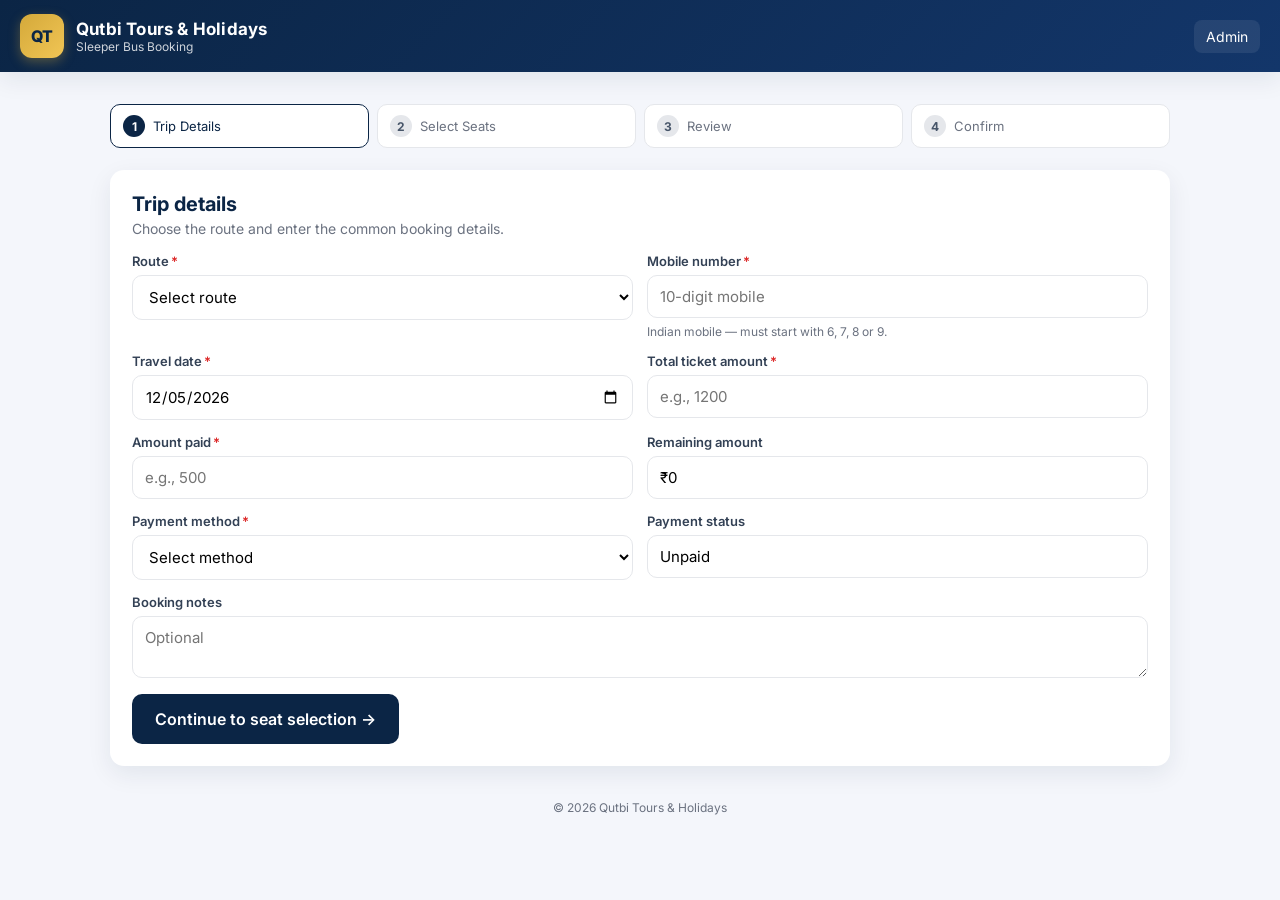
<file: index.html>
<!doctype html>
<html lang="en">
<head>
  <meta charset="utf-8">
  <meta name="viewport" content="width=device-width, initial-scale=1">
  <title>Qutbi Tours &amp; Holidays — Sleeper Bus Booking</title>
  <link rel="preconnect" href="https://fonts.googleapis.com">
  <link rel="preconnect" href="https://fonts.gstatic.com" crossorigin>
  <link href="https://fonts.googleapis.com/css2?family=Inter:wght@400;500;600;700&family=JetBrains+Mono:wght@500&display=swap" rel="stylesheet">
  <link rel="stylesheet" href="assets/css/styles.css">
</head>
<body>
  <header class="topbar no-print">
    <div class="brand">
      <div class="brand-logo">QT</div>
      <div>
        <div class="brand-name">Qutbi Tours &amp; Holidays</div>
        <div class="brand-sub">Sleeper Bus Booking</div>
      </div>
    </div>
    <div class="top-actions">
      <a href="admin.html">Admin</a>
    </div>
  </header>

  <main class="container">

    <div class="stepper no-print">
      <div class="step active" data-step="1"><div class="num">1</div>Trip Details</div>
      <div class="step" data-step="2"><div class="num">2</div>Select Seats</div>
      <div class="step" data-step="3"><div class="num">3</div>Review</div>
      <div class="step" data-step="4"><div class="num">4</div>Confirm</div>
    </div>

    <!-- STEP 1: Trip details -->
    <section class="card" id="section-1">
      <h2>Trip details</h2>
      <div class="subtitle">Choose the route and enter the common booking details.</div>

      <div class="form-grid">
        <div class="field" id="f-route">
          <label>Route<span class="req">*</span></label>
          <select id="route">
            <option value="">Select route</option>
            <option value="NASHIK_SURAT">Nashik to Surat</option>
            <option value="INDORE_SURAT">Indore to Surat</option>
          </select>
          <div class="error">Choose a route.</div>
        </div>
        <div class="field" id="f-nagar" style="display:none">
          <label>Boarding Nagar<span class="req">*</span></label>
          <select id="boardingNagar">
            <option value="">Select Nagar</option>
            <option>Ammar Nagar</option>
            <option>Nurai Nagar</option>
            <option>Saify Nagar</option>
          </select>
          <div class="error">Choose the boarding Nagar.</div>
        </div>
        <div class="field" id="f-mobile">
          <label>Mobile number<span class="req">*</span></label>
          <input type="tel" id="mobile" placeholder="10-digit mobile" inputmode="numeric" maxlength="10">
          <div class="hint">Indian mobile — must start with 6, 7, 8 or 9.</div>
          <div class="error">Enter a valid 10-digit mobile.</div>
        </div>
        <div class="field" id="f-date">
          <label>Travel date<span class="req">*</span></label>
          <input type="date" id="travelDate">
          <div class="error">Choose a valid travel date.</div>
        </div>
        <div class="field" id="f-total">
          <label>Total ticket amount<span class="req">*</span></label>
          <input type="number" id="totalAmount" min="0" step="1" placeholder="e.g., 1200">
          <div class="error">Enter total amount.</div>
        </div>
        <div class="field" id="f-paid">
          <label>Amount paid<span class="req">*</span></label>
          <input type="number" id="amountPaid" min="0" step="1" placeholder="e.g., 500">
          <div class="error">Amount paid cannot exceed total.</div>
        </div>
        <div class="field">
          <label>Remaining amount</label>
          <input type="text" id="remainingAmount" readonly>
        </div>
        <div class="field" id="f-method">
          <label>Payment method<span class="req">*</span></label>
          <select id="paymentMethod">
            <option value="">Select method</option>
            <option>Cash</option><option>UPI</option>
            <option>Bank Transfer</option><option>Other</option>
          </select>
          <div class="error">Choose a payment method.</div>
        </div>
        <div class="field">
          <label>Payment status</label>
          <input type="text" id="paymentStatus" readonly>
        </div>
        <div class="field" style="grid-column:1/-1">
          <label>Booking notes</label>
          <textarea id="notes" rows="2" placeholder="Optional"></textarea>
        </div>
      </div>

      <div class="btn-row">
        <button class="btn btn-primary btn-lg" id="btn-to-step-2">Continue to seat selection →</button>
      </div>
    </section>

    <!-- STEP 2: Seat select -->
    <section class="card" id="section-2" style="display:none">
      <h2>Select sleeper seats</h2>
      <div class="subtitle">Select one or more available seats for <span id="seatDateLabel">—</span>. Then enter one passenger name for every selected seat.</div>

      <div class="deck-switch">
        <button class="btn btn-outline" id="btn-lower" data-deck="Lower">Lower Sleeper</button>
        <button class="btn btn-outline" id="btn-upper" data-deck="Upper">Upper Sleeper</button>
      </div>

      <div class="legend">
        <span class="chip"><span class="dot avail"></span>Available</span>
        <span class="chip"><span class="dot selected"></span>Selected</span>
        <span class="chip"><span class="dot booked"></span>Booked</span>
        <span class="chip"><span class="dot temp"></span>Unavailable</span>
      </div>

      <div class="bus-frame">
        <div class="bus-grid" id="busGrid">
          <div style="grid-column:1/-1;text-align:center;color:#6b7280;padding:20px">
            Choose <b>Lower Sleeper</b> or <b>Upper Sleeper</b> to view seats.
          </div>
        </div>
      </div>

      <div id="seatSummary" style="display:none;margin-top:14px" class="summary">
        <div class="row"><span class="k">Selected seats</span><span class="v" id="ss-seat"></span></div>
        <div class="row"><span class="k">Seat count</span><span class="v" id="ss-count"></span></div>
        <div class="row"><span class="k">Travel date</span><span class="v" id="ss-date"></span></div>
      </div>

      <div id="passengerNamesCard" class="passenger-card" style="display:none">
        <h3>Passenger names</h3>
        <div class="hint">Enter the passenger travelling on each selected seat.</div>
        <div id="passengerNameFields" class="passenger-name-grid"></div>
      </div>

      <div class="btn-row">
        <button class="btn btn-ghost" id="btn-back-1">← Back</button>
        <button class="btn btn-primary btn-lg" id="btn-to-step-3" disabled>Review booking →</button>
      </div>
    </section>

    <!-- STEP 3: Review -->
    <section class="card" id="section-3" style="display:none">
      <h2>Review booking</h2>
      <div class="subtitle">Double-check every detail before confirming.</div>

      <div class="summary" id="reviewPanel"></div>

      <div class="btn-row">
        <button class="btn btn-ghost" id="btn-edit">← Edit details</button>
        <button class="btn btn-gold btn-lg" id="btn-confirm">Confirm booking ✓</button>
      </div>
    </section>

    <!-- STEP 4: Success -->
    <section class="card" id="section-4" style="display:none">
      <div class="success">
        <div class="check">✓</div>
        <h2>Booking Confirmed Successfully!</h2>
        <p>Your booking has been saved.</p>
      </div>

      <div style="margin-top:18px" id="confirmPanel"></div>

      <div class="btn-row no-print">
        <button class="btn btn-primary" id="btn-print">🖨️ Print Booking</button>
        <button class="btn btn-outline" id="btn-download">⬇️ Download Ticket</button>
        <button class="btn btn-gold" id="btn-new">+ Make New Booking</button>
        <a class="btn btn-outline" href="admin.html">View All Bookings</a>
        <a class="btn btn-outline" id="btn-whatsapp" target="_blank" rel="noopener">💬 Share on WhatsApp</a>
      </div>
    </section>

    <div class="footer-note no-print">© <span id="year"></span> Qutbi Tours &amp; Holidays</div>
  </main>

  <script src="assets/js/config.js"></script>
  <script src="assets/js/common.js"></script>
  <script src="assets/js/booking.js"></script>
</body>
</html>
</file>
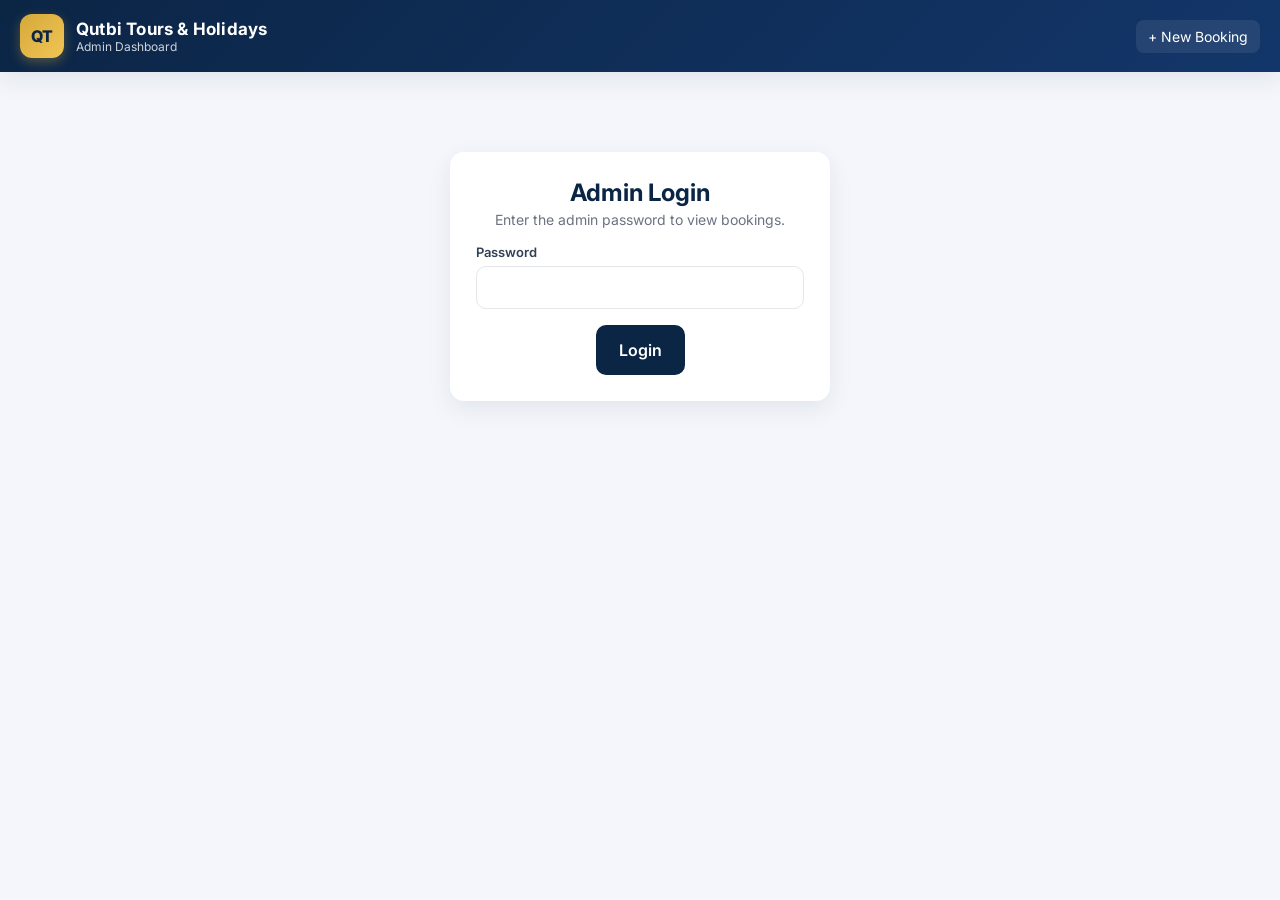
<file: admin.html>
<!doctype html>
<html lang="en">
<head>
  <meta charset="utf-8">
  <meta name="viewport" content="width=device-width, initial-scale=1">
  <title>Admin — Qutbi Tours &amp; Holidays</title>
  <link rel="preconnect" href="https://fonts.googleapis.com">
  <link rel="preconnect" href="https://fonts.gstatic.com" crossorigin>
  <link href="https://fonts.googleapis.com/css2?family=Inter:wght@400;500;600;700&family=JetBrains+Mono:wght@500&display=swap" rel="stylesheet">
  <link rel="stylesheet" href="assets/css/styles.css">
</head>
<body>
  <header class="topbar no-print">
    <div class="brand">
      <div class="brand-logo">QT</div>
      <div>
        <div class="brand-name">Qutbi Tours &amp; Holidays</div>
        <div class="brand-sub">Admin Dashboard</div>
      </div>
    </div>
    <div class="top-actions">
      <a href="index.html">+ New Booking</a>
      <a href="#" id="logoutLink" style="display:none">Logout</a>
    </div>
  </header>

  <main class="container">

    <!-- Login gate -->
    <section id="loginGate" class="login-wrap">
      <h2>Admin Login</h2>
      <p>Enter the admin password to view bookings.</p>
      <div class="field">
        <label>Password</label>
        <input type="password" id="password" autocomplete="current-password">
        <div class="error" id="loginErr" style="display:none">Wrong password.</div>
      </div>
      <div class="btn-row" style="justify-content:center">
        <button class="btn btn-primary btn-lg" id="btnLogin">Login</button>
      </div>
    </section>

    <!-- Dashboard -->
    <section id="dashboard" style="display:none">

      <!-- Stats -->
      <div class="stats" style="margin-bottom:14px">
        <div class="stat"><div class="lbl">Total bookings</div><div class="val" id="s-total">0</div><div class="sub" id="s-total-sub">All-time confirmed + cancelled</div></div>
        <div class="stat"><div class="lbl">Today's bookings</div><div class="val" id="s-today">0</div><div class="sub">Booked today</div></div>
        <div class="stat"><div class="lbl">Upcoming trips</div><div class="val" id="s-upcoming">0</div><div class="sub">Travel date ≥ today</div></div>
        <div class="stat"><div class="lbl">Booked seats (upcoming)</div><div class="val" id="s-booked-seats">0</div><div class="sub" id="s-avail-seats">Available: —</div></div>
        <div class="stat"><div class="lbl">Total amount</div><div class="val" id="s-amount">₹0</div><div class="sub">Confirmed bookings</div></div>
        <div class="stat"><div class="lbl">Amount received</div><div class="val" id="s-received">₹0</div><div class="sub">Paid so far</div></div>
        <div class="stat"><div class="lbl">Remaining payment</div><div class="val" id="s-remaining">₹0</div><div class="sub">Outstanding</div></div>
        <div class="stat"><div class="lbl">Cancelled</div><div class="val" id="s-cancelled">0</div><div class="sub">Not deleted, status only</div></div>
      </div>

      <!-- Filters -->
      <div class="card">
        <h2 style="margin-bottom:10px">All Bookings</h2>
        <div class="filters">
          <input type="text" id="fName" placeholder="Passenger name…">
          <input type="text" id="fMobile" placeholder="Mobile number…">
          <input type="text" id="fId" placeholder="Booking ID…">
          <input type="date" id="fDate" title="Travel date">
          <select id="fRoute">
            <option value="">All routes</option>
            <option value="NASHIK_SURAT">Nashik to Surat</option>
            <option value="INDORE_SURAT">Indore to Surat</option>
          </select>
          <input type="text" id="fSeat" placeholder="Seat number…">
          <select id="fSleeper">
            <option value="">All sleeper types</option>
            <option>Lower</option><option>Upper</option>
          </select>
          <select id="fPay">
            <option value="">All payment status</option>
            <option>Fully Paid</option><option>Partially Paid</option><option>Unpaid</option>
          </select>
          <select id="fStatus">
            <option value="">All booking status</option>
            <option>Confirmed</option><option>Cancelled</option>
          </select>
        </div>
        <div class="btn-row" style="margin:0 0 12px">
          <button class="btn btn-ghost" id="btnClear">Clear filters</button>
          <button class="btn btn-outline" id="btnRefresh">↻ Refresh</button>
          <button class="btn btn-outline" id="btnExport">⬇️ Export CSV</button>
          <a class="btn btn-gold" href="index.html">+ Add new booking</a>
        </div>

        <div class="table-wrap">
          <table class="data" id="tbl">
            <thead>
              <tr>
                <th>Booking ID</th>
                <th>Passenger</th>
                <th>Mobile</th>
                <th>Route</th>
                <th>Travel</th>
                <th>Seat</th>
                <th>Type</th>
                <th>Total</th>
                <th>Paid</th>
                <th>Bal.</th>
                <th>Payment</th>
                <th>Status</th>
                <th>Actions</th>
              </tr>
            </thead>
            <tbody id="tbody">
              <tr><td colspan="13" style="text-align:center;color:#6b7280;padding:26px">Loading…</td></tr>
            </tbody>
          </table>
        </div>
        <div id="rowCount" style="margin-top:10px;color:#6b7280;font-size:13px"></div>
      </div>
    </section>
  </main>

  <!-- Booking detail / edit modal -->
  <div class="modal" id="editModal">
    <div class="dlg">
      <button class="close" id="editClose">×</button>
      <h3 id="editTitle">Edit booking</h3>
      <div id="editBody"></div>
    </div>
  </div>

  <script src="assets/js/config.js"></script>
  <script src="assets/js/common.js"></script>
  <script src="assets/js/admin.js"></script>
</body>
</html>
</file>
<file: assets/css/styles.css>
/* Qutbi Tours & Holidays — shared styles
   Palette: Dark Blue #0B2545, White #FFFFFF, Gold #D4A93A
*/

:root{
  --navy:#0B2545;
  --navy-2:#13366A;
  --navy-3:#1B4A93;
  --gold:#D4A93A;
  --gold-2:#F1C555;
  --white:#FFFFFF;
  --bg:#F4F6FB;
  --ink:#1a2233;
  --muted:#6b7280;
  --line:#e5e7eb;
  --ok:#16a34a;
  --warn:#f59e0b;
  --err:#dc2626;
  --shadow:0 8px 24px rgba(11,37,69,.08);
  --radius:14px;
}

*{box-sizing:border-box}
html,body{margin:0;padding:0;font-family:'Inter',system-ui,-apple-system,'Segoe UI',Roboto,sans-serif;color:var(--ink);background:var(--bg);-webkit-font-smoothing:antialiased}
a{color:var(--navy-3);text-decoration:none}
a:hover{text-decoration:underline}
img{max-width:100%}

/* ---------- Header ---------- */
.topbar{
  background:linear-gradient(135deg,var(--navy) 0%,var(--navy-2) 100%);
  color:var(--white);
  padding:14px 20px;
  display:flex;align-items:center;justify-content:space-between;
  box-shadow:var(--shadow);
  position:sticky;top:0;z-index:20;
}
.brand{display:flex;align-items:center;gap:12px}
.brand-logo{
  width:44px;height:44px;border-radius:12px;
  background:linear-gradient(135deg,var(--gold) 0%,var(--gold-2) 100%);
  display:grid;place-items:center;color:var(--navy);font-weight:800;
  box-shadow:0 4px 12px rgba(212,169,58,.35);
}
.brand-name{font-weight:700;font-size:17px;letter-spacing:.2px}
.brand-sub{font-size:12px;opacity:.8}
.top-actions{display:flex;gap:8px}
.top-actions a{color:#fff;padding:8px 12px;border-radius:8px;background:rgba(255,255,255,.08);font-size:14px}
.top-actions a:hover{background:rgba(255,255,255,.16);text-decoration:none}

/* ---------- Layout ---------- */
.container{max-width:1100px;margin:0 auto;padding:20px}
.card{background:#fff;border-radius:var(--radius);box-shadow:var(--shadow);padding:22px;margin-bottom:18px}
.card h2{margin:0 0 4px;color:var(--navy);font-size:20px}
.card .subtitle{color:var(--muted);font-size:14px;margin-bottom:16px}

/* Stepper */
.stepper{display:flex;gap:8px;margin:12px 0 22px;flex-wrap:wrap}
.step{
  flex:1 1 140px;min-width:120px;
  background:#fff;border-radius:10px;padding:10px 12px;
  border:1px solid var(--line);color:var(--muted);font-size:13px;
  display:flex;align-items:center;gap:8px;
}
.step .num{width:22px;height:22px;border-radius:50%;background:#e5e7eb;color:#475569;display:grid;place-items:center;font-size:12px;font-weight:700}
.step.active{border-color:var(--navy);color:var(--navy);background:#fff}
.step.active .num{background:var(--navy);color:#fff}
.step.done{border-color:var(--gold);color:var(--navy)}
.step.done .num{background:var(--gold);color:var(--navy)}

/* Forms */
.form-grid{display:grid;grid-template-columns:repeat(2,1fr);gap:14px}
@media (max-width:640px){.form-grid{grid-template-columns:1fr}}
.field{display:flex;flex-direction:column;gap:6px}
.field label{font-size:13px;font-weight:600;color:#334155}
.field .req{color:var(--err);margin-left:2px}
.field input, .field select, .field textarea{
  padding:11px 12px;border:1px solid var(--line);border-radius:10px;
  font-size:15px;background:#fff;transition:border-color .15s,box-shadow .15s;font-family:inherit;
}
.field input:focus, .field select:focus, .field textarea:focus{
  outline:none;border-color:var(--navy-3);box-shadow:0 0 0 3px rgba(27,74,147,.15);
}
.field .hint{font-size:12px;color:var(--muted)}
.field .error{font-size:12px;color:var(--err);display:none}
.field.invalid input, .field.invalid select{border-color:var(--err)}
.field.invalid .error{display:block}

/* Buttons */
.btn{
  display:inline-flex;align-items:center;justify-content:center;gap:8px;
  padding:12px 18px;border-radius:10px;font-weight:600;cursor:pointer;
  border:1px solid transparent;font-size:15px;transition:transform .05s,box-shadow .15s,background .15s;
  font-family:inherit;
}
.btn:active{transform:translateY(1px)}
.btn-primary{background:var(--navy);color:#fff}
.btn-primary:hover{background:var(--navy-2)}
.btn-gold{background:linear-gradient(135deg,var(--gold),var(--gold-2));color:var(--navy)}
.btn-gold:hover{filter:brightness(1.05)}
.btn-outline{background:#fff;color:var(--navy);border-color:var(--navy)}
.btn-outline:hover{background:#f4f6fb}
.btn-danger{background:var(--err);color:#fff}
.btn-danger:hover{background:#b91c1c}
.btn-ghost{background:transparent;color:var(--navy);border-color:var(--line)}
.btn-ghost:hover{background:#f4f6fb}
.btn-lg{padding:14px 22px;font-size:16px}
.btn:disabled{opacity:.55;cursor:not-allowed}
.btn-row{display:flex;gap:10px;flex-wrap:wrap;margin-top:16px}

/* Summary panel */
.summary{background:#f8fafc;border:1px dashed #cbd5e1;border-radius:10px;padding:14px}
.summary .row{display:flex;justify-content:space-between;padding:6px 0;border-bottom:1px dashed #e2e8f0;font-size:14px}
.summary .row:last-child{border-bottom:0}
.summary .k{color:var(--muted)}
.summary .v{font-weight:600;color:var(--ink);text-align:right}

/* Bus layout */
.deck-switch{display:flex;gap:8px;margin-bottom:14px;flex-wrap:wrap}
.deck-switch .btn{flex:1 1 160px}
.legend{display:flex;flex-wrap:wrap;gap:10px;margin-bottom:12px;font-size:12px;color:#475569}
.legend .chip{display:inline-flex;align-items:center;gap:6px;padding:4px 10px;border-radius:20px;background:#fff;border:1px solid var(--line)}
.dot{width:10px;height:10px;border-radius:50%}
.dot.avail{background:#16a34a}
.dot.selected{background:#2563eb}
.dot.booked{background:#dc2626}
.dot.temp{background:#9ca3af}

.bus-frame{
  border:2px solid var(--navy);border-radius:22px;padding:16px;background:#fff;
  position:relative;overflow:hidden;
}
.bus-frame::before{
  content:'← Front';position:absolute;top:6px;left:14px;font-size:11px;color:var(--muted);
}
.bus-frame::after{
  content:'Back →';position:absolute;bottom:6px;right:14px;font-size:11px;color:var(--muted);
}
.bus-grid{
  display:grid;grid-template-columns:repeat(6,1fr);gap:10px;margin:22px 0;
}
@media (max-width:520px){.bus-grid{grid-template-columns:repeat(3,1fr)}}

.seat{
  position:relative;aspect-ratio:2/1.1;border-radius:10px 10px 14px 14px;
  border:2px solid transparent;display:flex;flex-direction:column;justify-content:space-between;padding:6px 8px;
  cursor:pointer;user-select:none;transition:transform .1s,box-shadow .15s;
  font-size:12px;
}
.seat .no{font-weight:700}
.seat .who{font-size:10px;opacity:.85;line-height:1.15;overflow:hidden;text-overflow:ellipsis;white-space:nowrap}
.seat.avail  { background:#dcfce7;color:#166534;border-color:#16a34a }
.seat.avail:hover{transform:translateY(-1px);box-shadow:0 6px 14px rgba(22,163,74,.25)}
.seat.selected{ background:#dbeafe;color:#1e3a8a;border-color:#2563eb;box-shadow:0 0 0 3px rgba(37,99,235,.2)}
.seat.booked { background:#fee2e2;color:#991b1b;border-color:#dc2626;cursor:not-allowed}
.seat.temp   { background:#e5e7eb;color:#374151;border-color:#9ca3af;cursor:not-allowed}

.passenger-card{margin-top:14px;padding:16px;border:1px solid var(--line);border-radius:12px;background:#fff}
.passenger-card h3{margin:0 0 4px;color:var(--navy);font-size:17px}
.passenger-card .hint{font-size:12px;color:var(--muted);margin-bottom:12px}
.passenger-name-grid{display:grid;grid-template-columns:repeat(2,1fr);gap:10px}
@media (max-width:640px){.passenger-name-grid{grid-template-columns:1fr}}
.passenger-seat-field{display:flex;align-items:center;gap:10px;padding:10px;border:1px solid var(--line);border-radius:10px;background:#f8fafc}
.passenger-seat-field .seat-tag{min-width:46px;font-weight:800;color:var(--navy)}
.passenger-seat-field input{width:100%;padding:10px 11px;border:1px solid var(--line);border-radius:8px;font:inherit;background:#fff}
.passenger-seat-field.invalid{border-color:var(--err);background:#fff7f7}

/* Status pills */
.pill{display:inline-block;padding:3px 10px;border-radius:20px;font-size:12px;font-weight:600}
.pill.ok{background:#dcfce7;color:#166534}
.pill.warn{background:#fef3c7;color:#92400e}
.pill.err{background:#fee2e2;color:#991b1b}
.pill.mut{background:#e5e7eb;color:#374151}
.pill.info{background:#dbeafe;color:#1e3a8a}

/* Toast */
.toast-wrap{position:fixed;top:16px;right:16px;z-index:100;display:flex;flex-direction:column;gap:8px}
.toast{background:#0f172a;color:#fff;padding:12px 14px;border-radius:10px;box-shadow:var(--shadow);font-size:14px;min-width:220px;max-width:340px}
.toast.ok{background:#166534}
.toast.err{background:#991b1b}
.toast.warn{background:#92400e}

/* Loading */
.spinner{
  width:16px;height:16px;border-radius:50%;
  border:2px solid rgba(255,255,255,.35);border-top-color:#fff;
  animation:spin .8s linear infinite;
}
.btn-outline .spinner, .btn-ghost .spinner{border:2px solid rgba(11,37,69,.25);border-top-color:var(--navy)}
@keyframes spin{to{transform:rotate(360deg)}}
.overlay{
  position:fixed;inset:0;background:rgba(11,37,69,.35);display:none;align-items:center;justify-content:center;z-index:50;
}
.overlay.show{display:flex}
.overlay .box{background:#fff;padding:22px 26px;border-radius:12px;display:flex;gap:12px;align-items:center;color:var(--navy);font-weight:600}

/* Confirmation page */
.success{
  text-align:center;padding:30px 20px;
  background:linear-gradient(135deg,#f0fdf4 0%,#dcfce7 100%);
  border-radius:14px;border:1px solid #86efac;
}
.success .check{
  width:64px;height:64px;border-radius:50%;background:#16a34a;color:#fff;
  display:grid;place-items:center;font-size:32px;margin:0 auto 12px;
}
.success h2{color:#166534;margin:0 0 6px}
.success p{color:#166534;margin:0 0 14px}

/* Admin */
.stats{display:grid;grid-template-columns:repeat(4,1fr);gap:12px}
@media (max-width:900px){.stats{grid-template-columns:repeat(2,1fr)}}
.stat{background:#fff;border-radius:12px;padding:14px;box-shadow:var(--shadow)}
.stat .lbl{color:var(--muted);font-size:12px;text-transform:uppercase;letter-spacing:.5px}
.stat .val{font-size:24px;font-weight:800;color:var(--navy);margin-top:4px}
.stat .sub{font-size:12px;color:var(--muted);margin-top:2px}

.filters{display:grid;grid-template-columns:repeat(4,1fr);gap:10px;margin-bottom:12px}
@media (max-width:900px){.filters{grid-template-columns:repeat(2,1fr)}}
@media (max-width:520px){.filters{grid-template-columns:1fr}}
.filters input, .filters select{padding:9px 10px;border:1px solid var(--line);border-radius:8px;font-size:14px;background:#fff}

.table-wrap{overflow-x:auto;border-radius:10px;border:1px solid var(--line)}
table.data{width:100%;border-collapse:collapse;font-size:14px;background:#fff;min-width:900px}
table.data th, table.data td{padding:10px 12px;border-bottom:1px solid var(--line);text-align:left;white-space:nowrap}
table.data th{background:#f8fafc;color:var(--navy);font-weight:700;font-size:13px;position:sticky;top:0}
table.data tr:hover{background:#f8fafc}
table.data .row-cancelled{opacity:.55;text-decoration:line-through}

/* Modal */
.modal{position:fixed;inset:0;background:rgba(11,37,69,.5);display:none;align-items:flex-start;justify-content:center;z-index:60;padding:30px 12px;overflow-y:auto}
.modal.show{display:flex}
.modal .dlg{background:#fff;border-radius:14px;max-width:640px;width:100%;box-shadow:var(--shadow);padding:22px;position:relative}
.modal .dlg h3{margin:0 0 10px;color:var(--navy)}
.modal .close{position:absolute;top:12px;right:14px;background:transparent;border:0;font-size:22px;cursor:pointer;color:var(--muted)}

/* Login gate */
.login-wrap{max-width:380px;margin:60px auto;padding:26px;background:#fff;border-radius:14px;box-shadow:var(--shadow)}
.login-wrap h2{color:var(--navy);margin:0 0 4px;text-align:center}
.login-wrap p{color:var(--muted);text-align:center;margin:0 0 16px;font-size:14px}

/* Print */
@media print{
  .no-print{display:none !important}
  body{background:#fff}
  .card{box-shadow:none;border:1px solid #ccc}
  .topbar{background:#fff !important;color:#000 !important;box-shadow:none;border-bottom:2px solid #0B2545}
  .brand-name, .brand-sub{color:#0B2545 !important}
}

.ticket{
  border:2px solid var(--navy);border-radius:14px;padding:18px;background:#fff;
}
.ticket-header{display:flex;justify-content:space-between;align-items:center;border-bottom:2px dashed var(--navy);padding-bottom:10px;margin-bottom:12px}
.ticket-header h3{margin:0;color:var(--navy)}
.ticket-header .id{font-family:'JetBrains Mono',monospace;background:var(--navy);color:#fff;padding:4px 10px;border-radius:6px;font-size:13px}
.ticket-grid{display:grid;grid-template-columns:repeat(2,1fr);gap:8px;font-size:14px}
@media (max-width:520px){.ticket-grid{grid-template-columns:1fr}}
.ticket-grid .k{color:var(--muted);font-size:12px}
.ticket-grid .v{font-weight:600}

.footer-note{text-align:center;color:var(--muted);font-size:12px;padding:16px}
</file>
